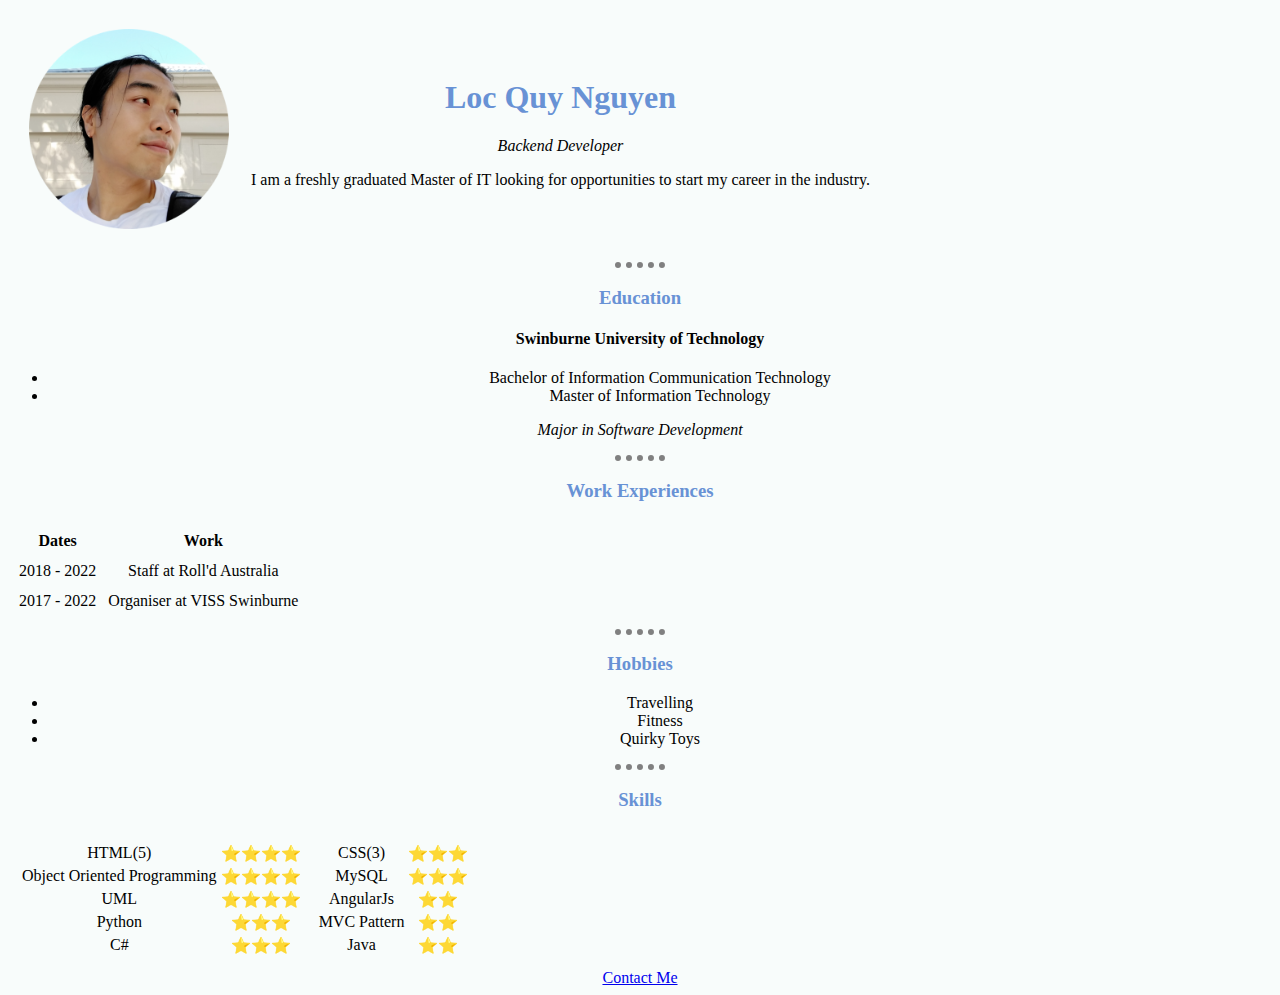
<file: index.html>
<!doctype html>
<html lang="en">
<head>
    <meta charset="UTF-8">
    <meta name="viewport"
          content="width=device-width, user-scalable=no, initial-scale=1.0, maximum-scale=1.0, minimum-scale=1.0">
    <meta http-equiv="X-UA-Compatible" content="ie=edge">
    <link rel="stylesheet" href="css/styles.css">
    <title>Loc Q. Nguyen</title>
</head>

<body>
    <table cellspacing="20">
        <tr>
            <td><img src="photo/cvphoto.png" alt="Loc's Photo"></td>
            <td>
                <h1>Loc Quy Nguyen</h1>
                <p><em>Backend Developer</em></p>
                <p>I am a freshly graduated Master of IT looking for opportunities to start my career in the industry.</p>
            </td>
        </tr>
    </table>



    <hr>

    <h3>Education</h3>
    <h4>Swinburne University of Technology</h4>
    <ul>
        <li>Bachelor of Information Communication Technology</li>
        <li>Master of Information Technology</li>
    </ul>
    <p><em>Major in Software Development</em></p>


    <hr>

    <h3>Work Experiences</h3>
    <table cellspacing="10">
        <thead>
            <tr>
                <th>Dates</th>
                <th>Work</th>
            </tr>
        </thead>
        <tbody>
            <tr>
                <td>2018 - 2022</td>
                <td>Staff at Roll'd Australia</td>
            </tr>
            <tr>
                <td>2017 - 2022</td>
                <td>Organiser at VISS Swinburne</td>
            </tr>
        </tbody>
    </table>

    <hr>

    <h3>Hobbies</h3>
    <ul>
        <li>Travelling</li>
        <li>Fitness</li>
        <li>Quirky Toys</li>
    </ul>

    <hr>

    <h3>Skills</h3>
    <table cellspacing="10">
        <tr>
            <td>
                <table>
                    <tr>
                        <td>HTML(5)</td>
                        <td>⭐⭐⭐⭐</td>
                    </tr>
                    <tr>
                        <td>Object Oriented Programming</td>
                        <td>⭐⭐⭐⭐</td>
                    </tr>
                    <tr>
                        <td>UML</td>
                        <td>⭐⭐⭐⭐</td>
                    </tr>
                    <tr>
                        <td>Python</td>
                        <td>⭐⭐⭐</td>
                    </tr>
                    <tr>
                        <td>C#</td>
                        <td>⭐⭐⭐</td>
                    </tr>
                </table>
            </td>
            <td>
                <table>
                    <tr>
                        <td>CSS(3)</td>
                        <td>⭐⭐⭐</td>
                    </tr>
                    <tr>
                        <td>MySQL</td>
                        <td>⭐⭐⭐</td>
                    </tr>
                    <tr>
                        <td>AngularJs</td>
                        <td>⭐⭐</td>
                    </tr>
                    <tr>
                        <td>MVC Pattern</td>
                        <td>⭐⭐</td>
                    </tr>
                    <tr>
                        <td>Java</td>
                        <td>⭐⭐</td>
                    </tr>

                </table>
            </td>
        </tr>
    </table>

    <a href="contact-me.html">Contact Me</a>
</body>
</html>
</file>
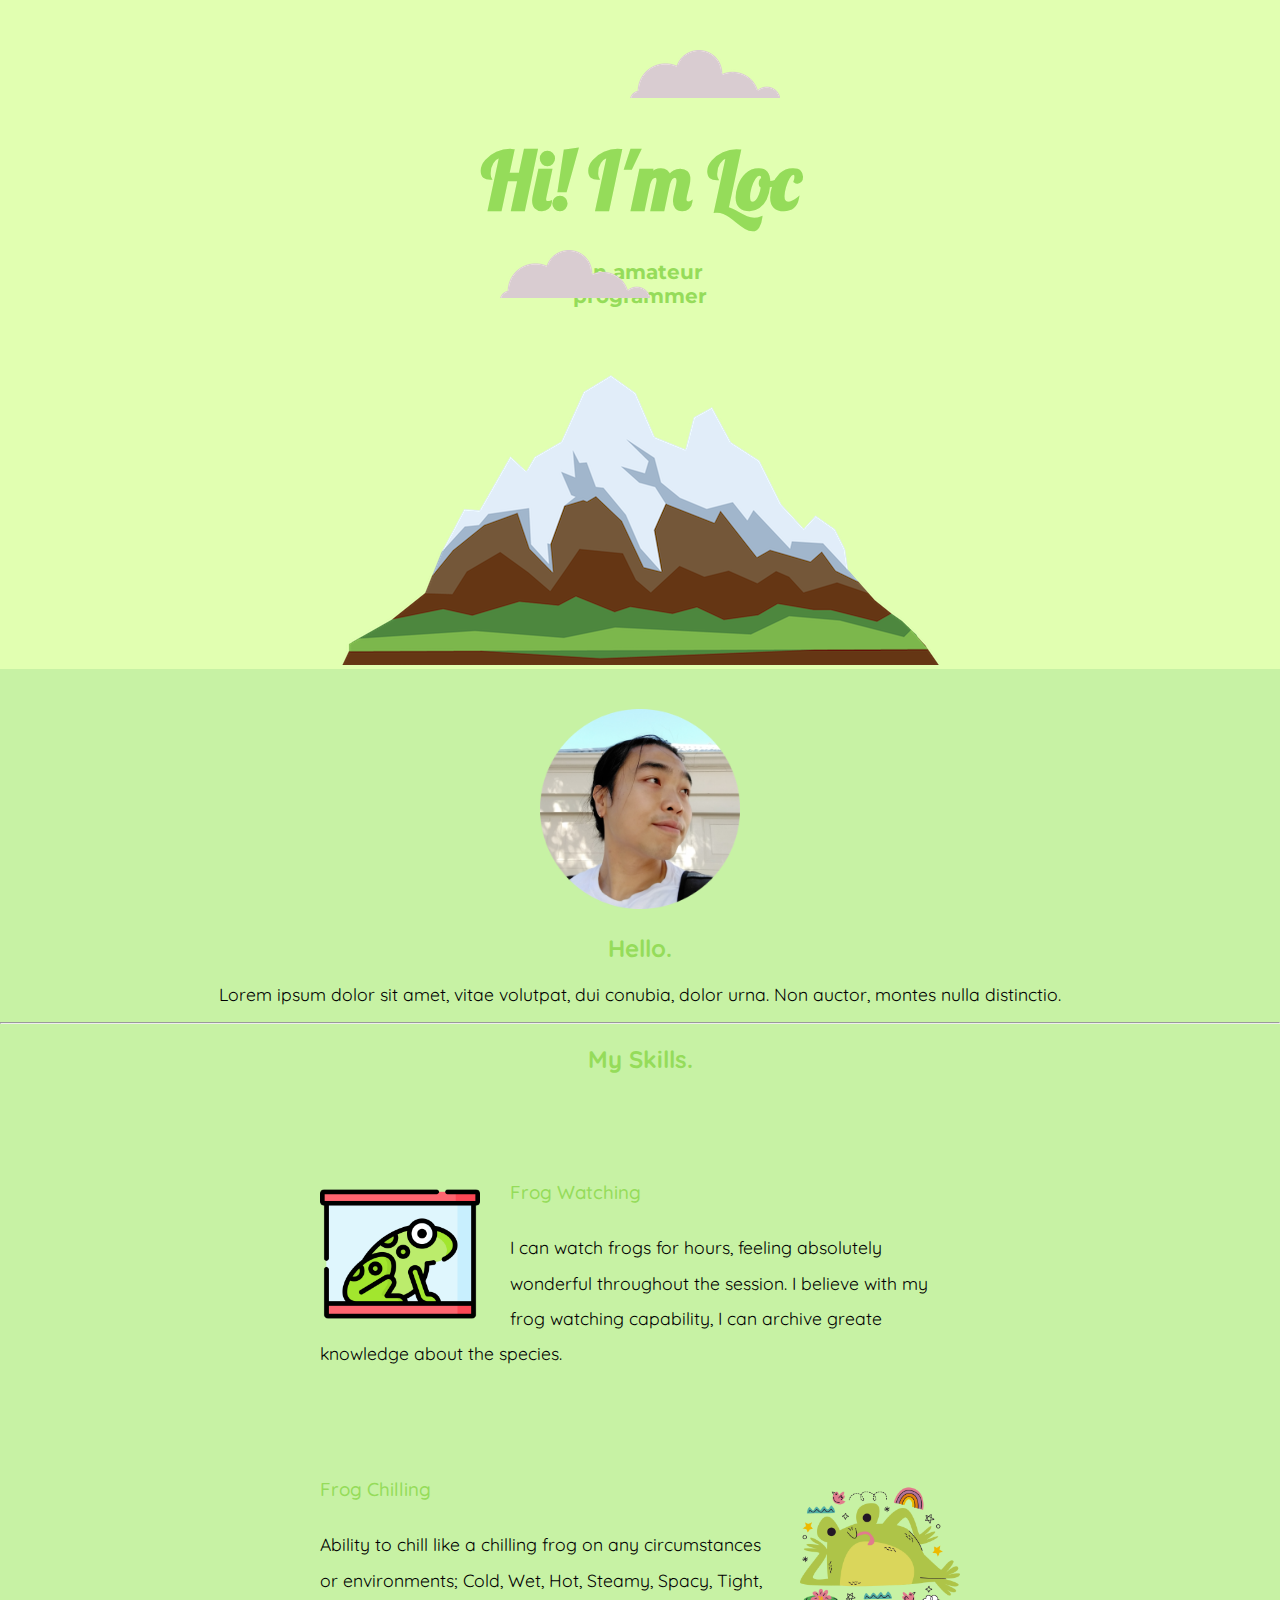
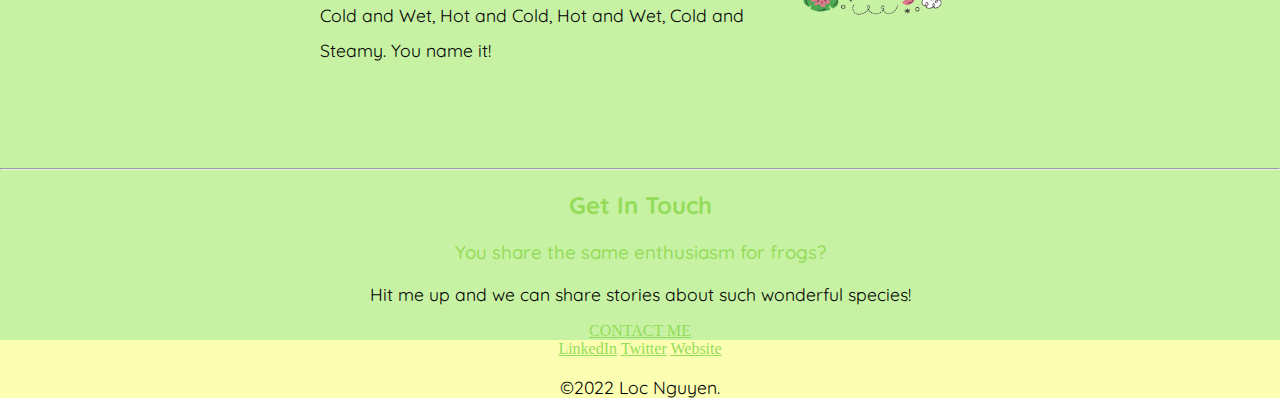
<file: CSS  - Personal/index.html>
<!doctype html>
<html lang="en">
<head>
    <meta charset="UTF-8">
    <meta name="viewport"
          content="width=device-width, user-scalable=no, initial-scale=1.0, maximum-scale=1.0, minimum-scale=1.0">
    <meta http-equiv="X-UA-Compatible" content="ie=edge">
    <link rel="stylesheet" href="css/styles.css">
    <link rel="icon" href="favicon.ico">
    <link rel="preconnect" href="https://fonts.googleapis.com">
    <link rel="preconnect" href="https://fonts.gstatic.com" crossorigin>
    <link href="https://fonts.googleapis.com/css2?family=Lobster&family=Montserrat:ital,wght@1,100&family=Quicksand:wght@300;400;500&display=swap" rel="stylesheet">
    <title>Loc Quy Nguyen's Site</title>
</head>
<body>
    <div class="top-container">
        <img class="top-cloud" src="photos/cloud.png" alt="cloud-photo">
        <h1>Hi! I'm Loc</h1>
        <h4>An amateur programmer</h4>
        <img class="bottom-cloud" src="photos/cloud.png" alt="cloud-photo">
        <img src="photos/mountain.png" alt="mountain-photo">
    </div>
    <div class="middle-container">
        <div class="profile">
            <img class="profile-pic" src="photos/cvphoto.png" alt="loc-photo">
            <h2>Hello.</h2>
            <p>Lorem ipsum dolor sit amet, vitae volutpat, dui conubia, dolor urna. Non auctor, montes nulla distinctio.</p>
        </div>
        <hr>
        <div class="skills">
        <h2>My Skills.</h2>
        <div class="skill-row">
          <img class="skill1-photo" src="photos/frog-box.png" alt="frog-in-box">
          <h3>Frog Watching</h3>
          <p>I can watch frogs for hours, feeling absolutely wonderful throughout the session. I believe with my frog watching
          capability, I can archive greate knowledge about the species.</p>
        </div>
        <div class="skill-row">
          <img class="skill2-photo" src="photos/frog-chill.png" alt="frog-chill">
          <h3>Frog Chilling</h3>
          <p>Ability to chill like a chilling frog on any circumstances or environments; Cold, Wet, Hot, Steamy, Spacy, Tight, Cold and Wet, Hot and Cold, Hot and Wet, Cold and Steamy. You name it!</p>
        </div>
      </div>
      <hr>
      <div class="contact-me">
        <h2>Get In Touch</h2>
        <h3>You share the same enthusiasm for frogs?</h3>
        <p>Hit me up and we can share stories about such wonderful species!</p>
        <a class="btn" href="mailto:name@email.com">CONTACT ME</a>
      </div>
    </div>


    <div class="bottom-container">
      <a class="footer-link" href="https://www.linkedin.com/">LinkedIn</a>
      <a class="footer-link" href="https://twitter.com/">Twitter</a>
      <a class="footer-link" href="https://www.appbrewery.co/">Website</a>
      <p>©2022 Loc Nguyen.</p>
    </div>

</body>
</html>
</file>
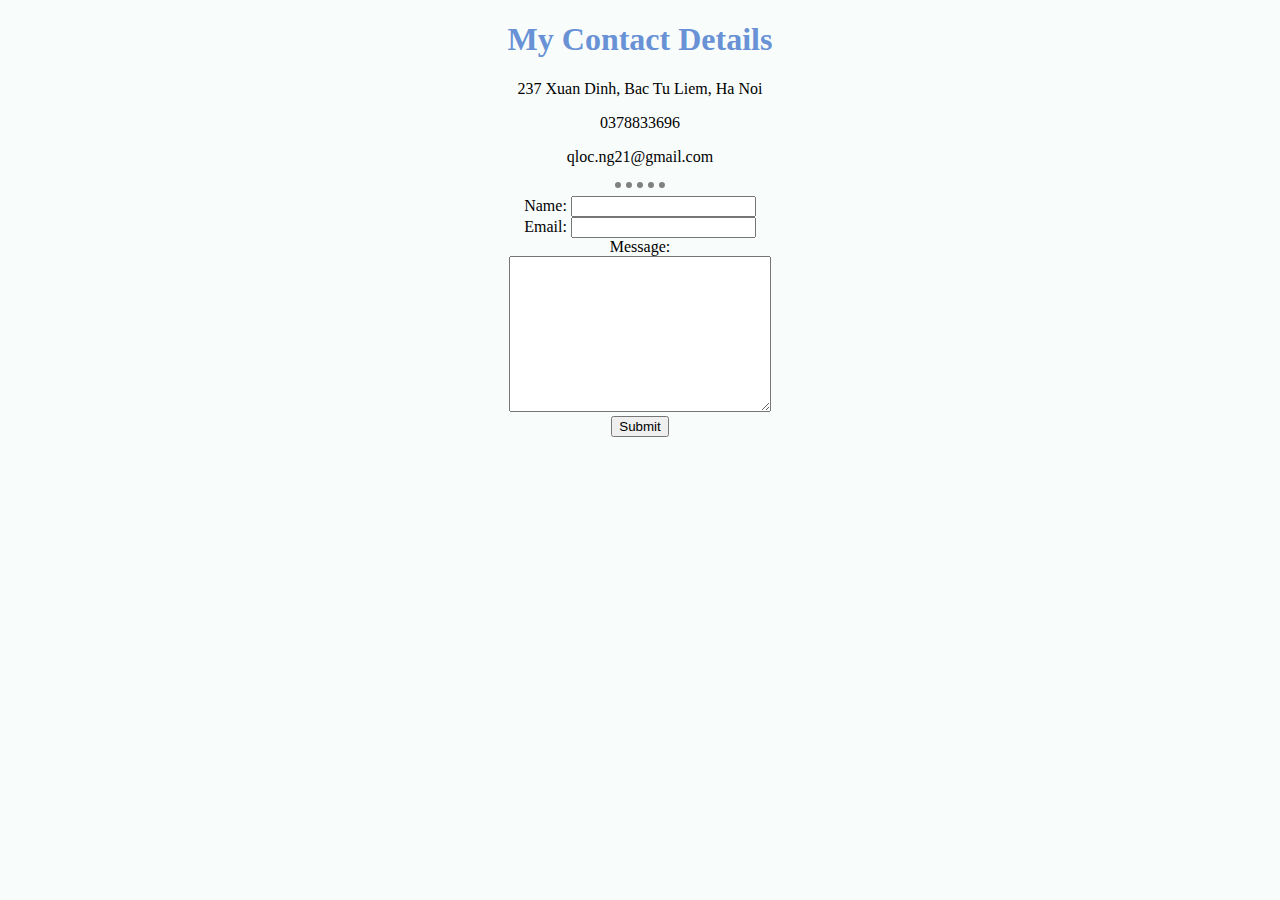
<file: contact-me.html>
<!DOCTYPE html>
<html lang="en">
<head>
  <meta charset="UTF-8">
  <link rel="stylesheet" href="css/styles.css">
  <title>Contact Me</title>
</head>
<body>
  <h1>My Contact Details</h1>
  <p>237 Xuan Dinh, Bac Tu Liem, Ha Noi</p>
  <p>0378833696</p>
  <p>qloc.ng21@gmail.com</p>
  <hr>
  <form action="mailto:qloc.ng21@gmail.com" method="post" enctype="text/plain">
    <label for="name">Name:</label>
    <input type="text" name="name" id="name">
    <br>
    <label for="email">Email:</label>
    <input type="email" name="email" id="email">
    <br>
    <label for="msg">Message:</label><br>
    <textarea name="msg" id="msg" rows="10" cols="30"></textarea><br>
    <input type="submit">
  </form>
</body>
</html>
</file>
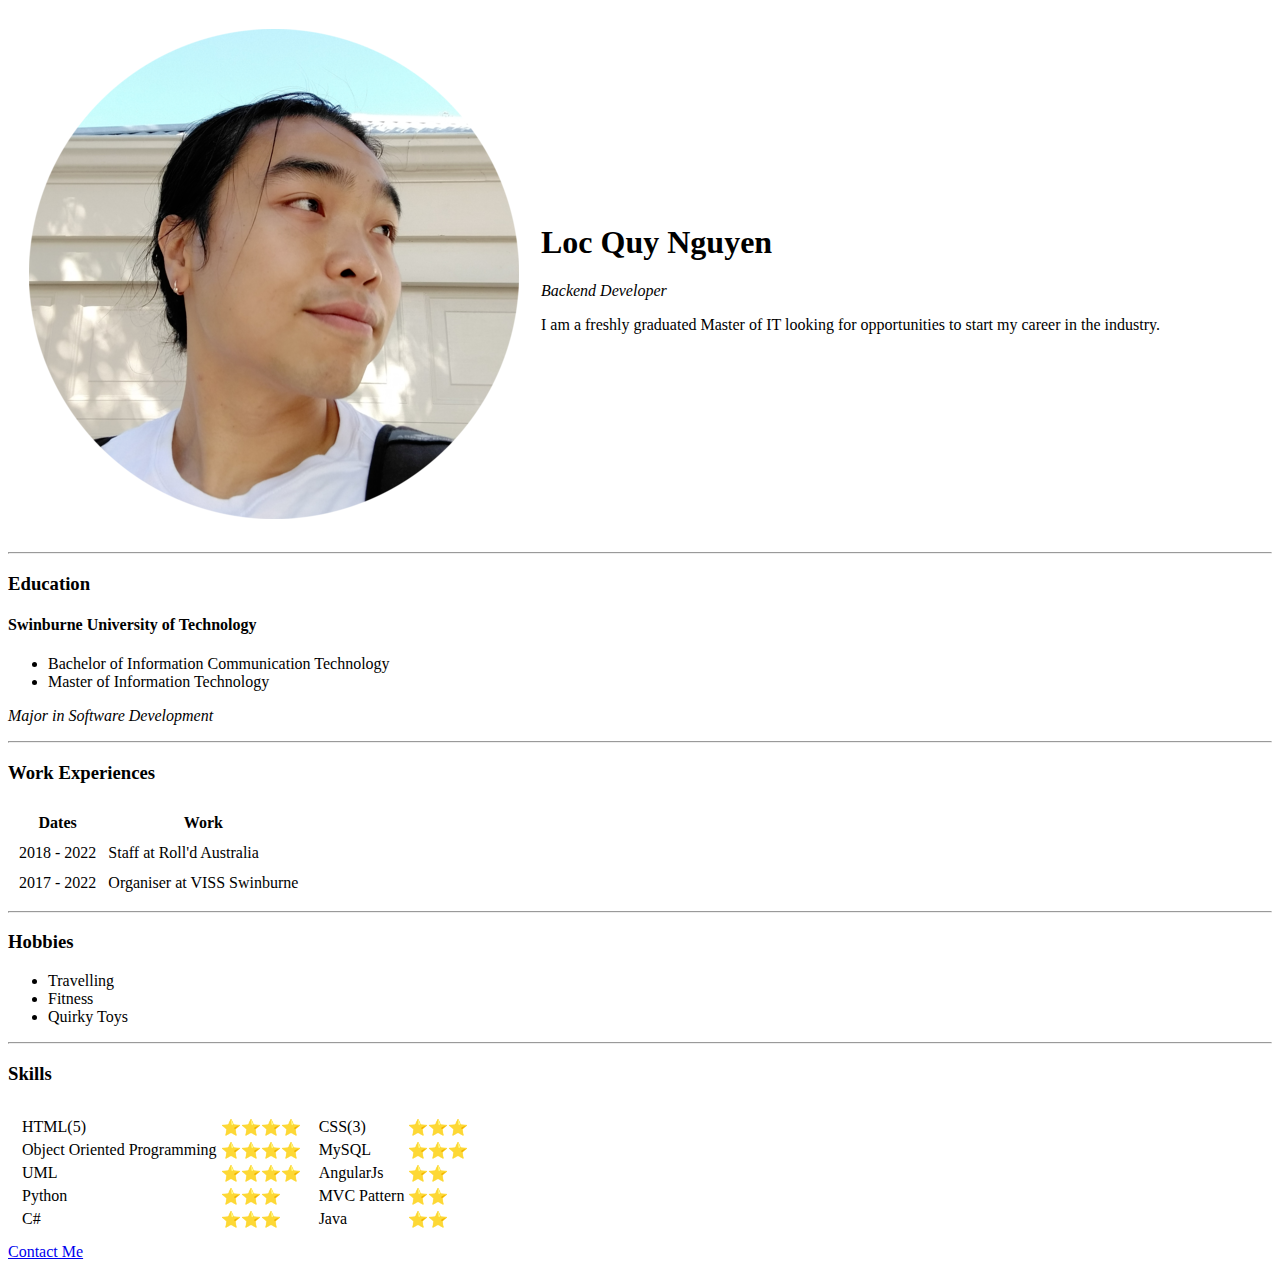
<file: personal-cv.html>
<!doctype html>
<html lang="en">
<head>
    <meta charset="UTF-8">
    <meta name="viewport"
          content="width=device-width, user-scalable=no, initial-scale=1.0, maximum-scale=1.0, minimum-scale=1.0">
    <meta http-equiv="X-UA-Compatible" content="ie=edge">
    <title>Loc Q. Nguyen</title>
</head>
<body>
    <table cellspacing="20">
        <tr>
            <td><img src="cvphoto.png" alt="Loc's Photo"></td>
            <td>
                <h1>Loc Quy Nguyen</h1>
                <p><em>Backend Developer</em></p>
                <p>I am a freshly graduated Master of IT looking for opportunities to start my career in the industry.</p>
            </td>
        </tr>
    </table>



    <hr>

    <h3>Education</h3>
    <h4>Swinburne University of Technology</h4>
    <ul>
        <li>Bachelor of Information Communication Technology</li>
        <li>Master of Information Technology</li>
    </ul>
    <p><em>Major in Software Development</em></p>


    <hr>

    <h3>Work Experiences</h3>
    <table cellspacing="10">
        <thead>
            <tr>
                <th>Dates</th>
                <th>Work</th>
            </tr>
        </thead>
        <tbody>
            <tr>
                <td>2018 - 2022</td>
                <td>Staff at Roll'd Australia</td>
            </tr>
            <tr>
                <td>2017 - 2022</td>
                <td>Organiser at VISS Swinburne</td>
            </tr>
        </tbody>
    </table>

    <hr>

    <h3>Hobbies</h3>
    <ul>
        <li>Travelling</li>
        <li>Fitness</li>
        <li>Quirky Toys</li>
    </ul>

    <hr>

    <h3>Skills</h3>
    <table cellspacing="10">
        <tr>
            <td>
                <table>
                    <tr>
                        <td>HTML(5)</td>
                        <td>⭐⭐⭐⭐</td>
                    </tr>
                    <tr>
                        <td>Object Oriented Programming</td>
                        <td>⭐⭐⭐⭐</td>
                    </tr>
                    <tr>
                        <td>UML</td>
                        <td>⭐⭐⭐⭐</td>
                    </tr>
                    <tr>
                        <td>Python</td>
                        <td>⭐⭐⭐</td>
                    </tr>
                    <tr>
                        <td>C#</td>
                        <td>⭐⭐⭐</td>
                    </tr>
                </table>
            </td>
            <td>
                <table>
                    <tr>
                        <td>CSS(3)</td>
                        <td>⭐⭐⭐</td>
                    </tr>
                    <tr>
                        <td>MySQL</td>
                        <td>⭐⭐⭐</td>
                    </tr>
                    <tr>
                        <td>AngularJs</td>
                        <td>⭐⭐</td>
                    </tr>
                    <tr>
                        <td>MVC Pattern</td>
                        <td>⭐⭐</td>
                    </tr>
                    <tr>
                        <td>Java</td>
                        <td>⭐⭐</td>
                    </tr>

                </table>
            </td>
        </tr>
    </table>

    <a href="contact-me.html">Contact Me</a>
</body>
</html>
</file>
<file: css/styles.css>
body {
    background-color: #F8FCFB;
    text-align: center;
}

hr {
    border-style: dotted none none;
    border-width: 6px;
    width: 4%;
    border-color: gray
}

img {
    height: 200px
}

h1 {
    color: #6892D5;
}

h3 {
    color: #6892D5;
}
</file>
<file: CSS  - Personal/css/styles.css>
.top-container {
    background: #E1FFB1;
    position: relative;
    padding-top: 100px
}

.middle-container {
    background: #C7F2A4;
}

.bottom-container {
    background: #FCFFB2;
}

body {
    margin: 0;
    text-align: center;
}

p {
    font-size: 1.1rem;
    font-family: 'Quicksand', sans-serif;
}

.profile-pic {
    width: 200px;
    margin: 40px 10px auto;
}

.skill1-photo {
    width: 25%;
    float: left;
    margin-right: 30px;

}

.skill2-photo {
    width: 25%;
    float: right;
    margin-left: 30px;
}

.skill-row {
    width: 50%;
    margin: 100px auto;
    text-align: left;
    line-height: 2;
}

h1 {
    font-size: 5rem;
    width: 50%;
    margin: 0 auto;
    font-family: 'Lobster', cursive;
    color: #95dc5a;
    line-height: 2;
}

h2 {
    font-family: 'Quicksand', sans-serif;
    color: #95dc5a;
}

h3 {
    font-family: 'Quicksand', sans-serif;
    color: #95dc5a;
    font-weight: 500;
}

h4 {
    width: 20%;
    font-size: 1.25rem;
    margin: 0 auto;
    font-family: 'Montserrat', sans-serif;
    color: #95dc5a;
}

a {
    color: #95dc5a;
    margin: 60px auto;
}

.top-cloud {
    position: absolute;
    right: 500px;
    top: 50px;
}

.bottom-cloud {
    position: absolute;
    left: 500px;
    top: 250px;
}
</file>
